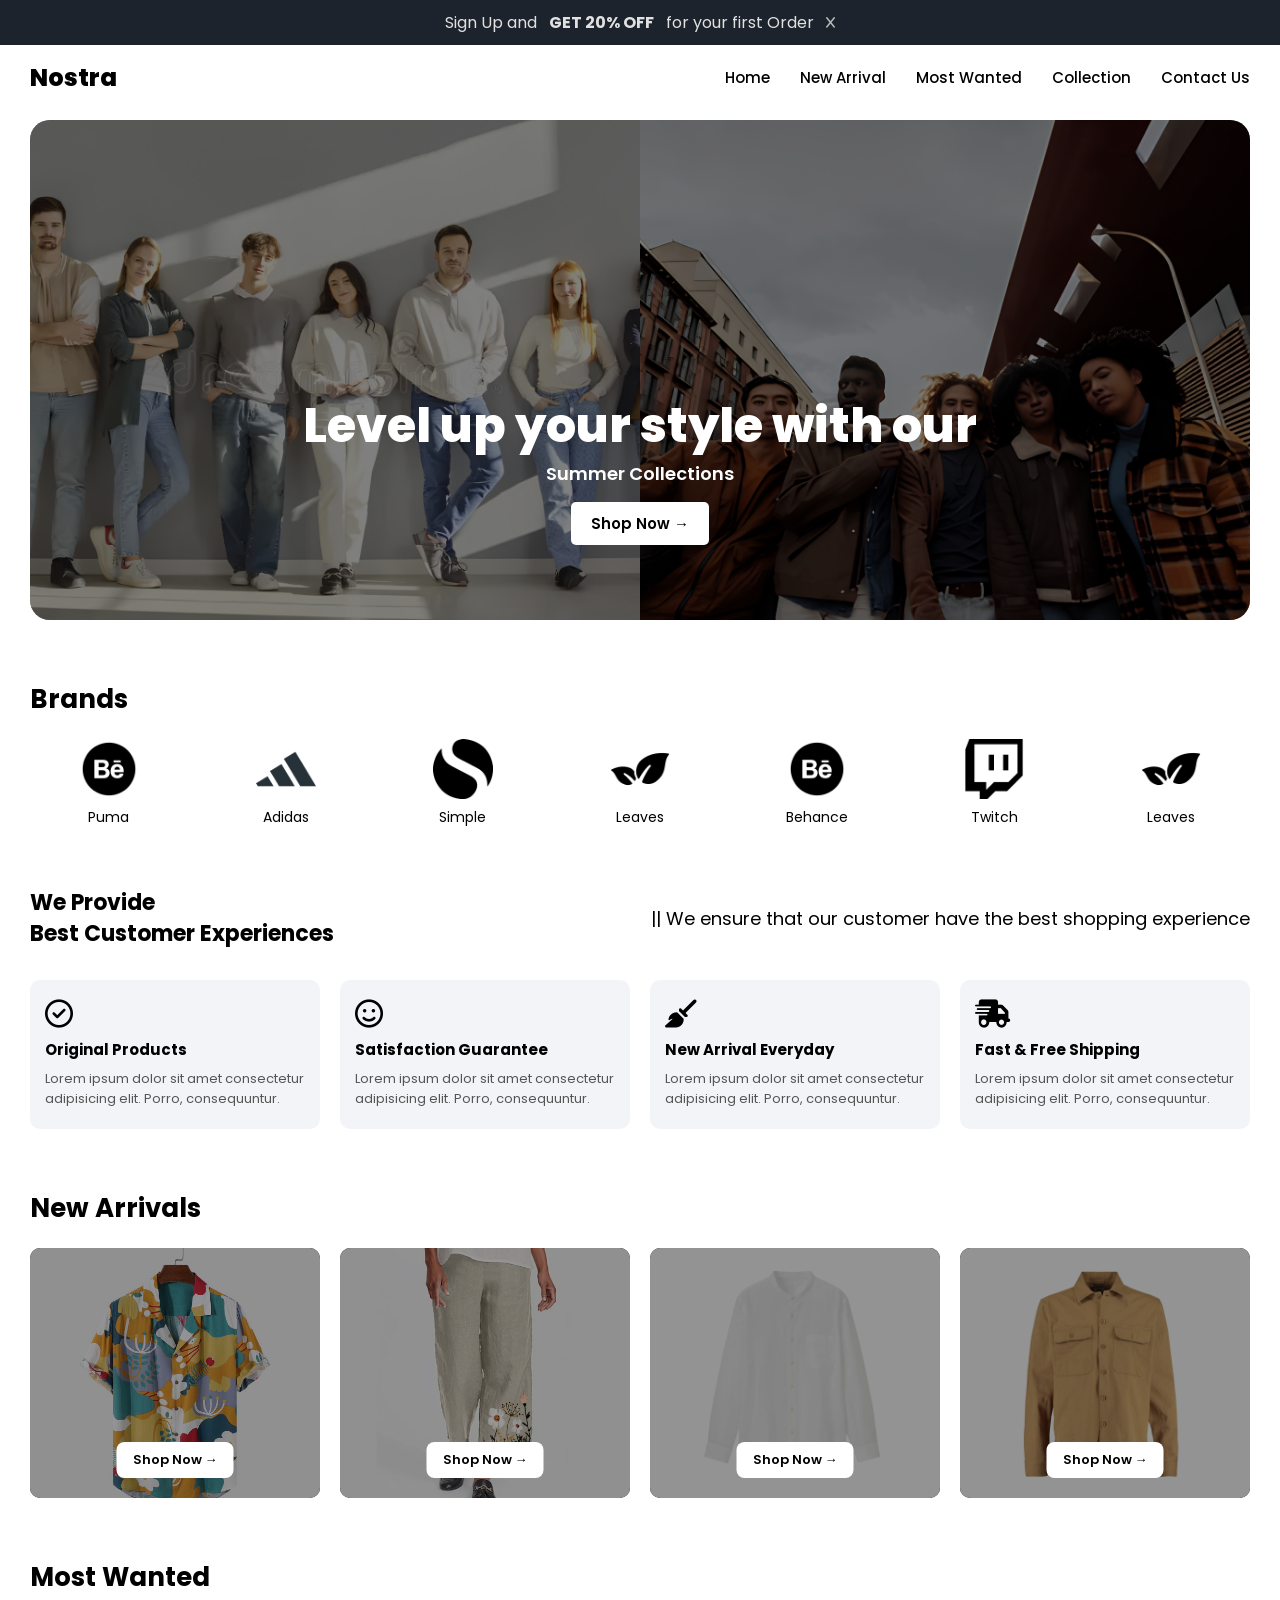
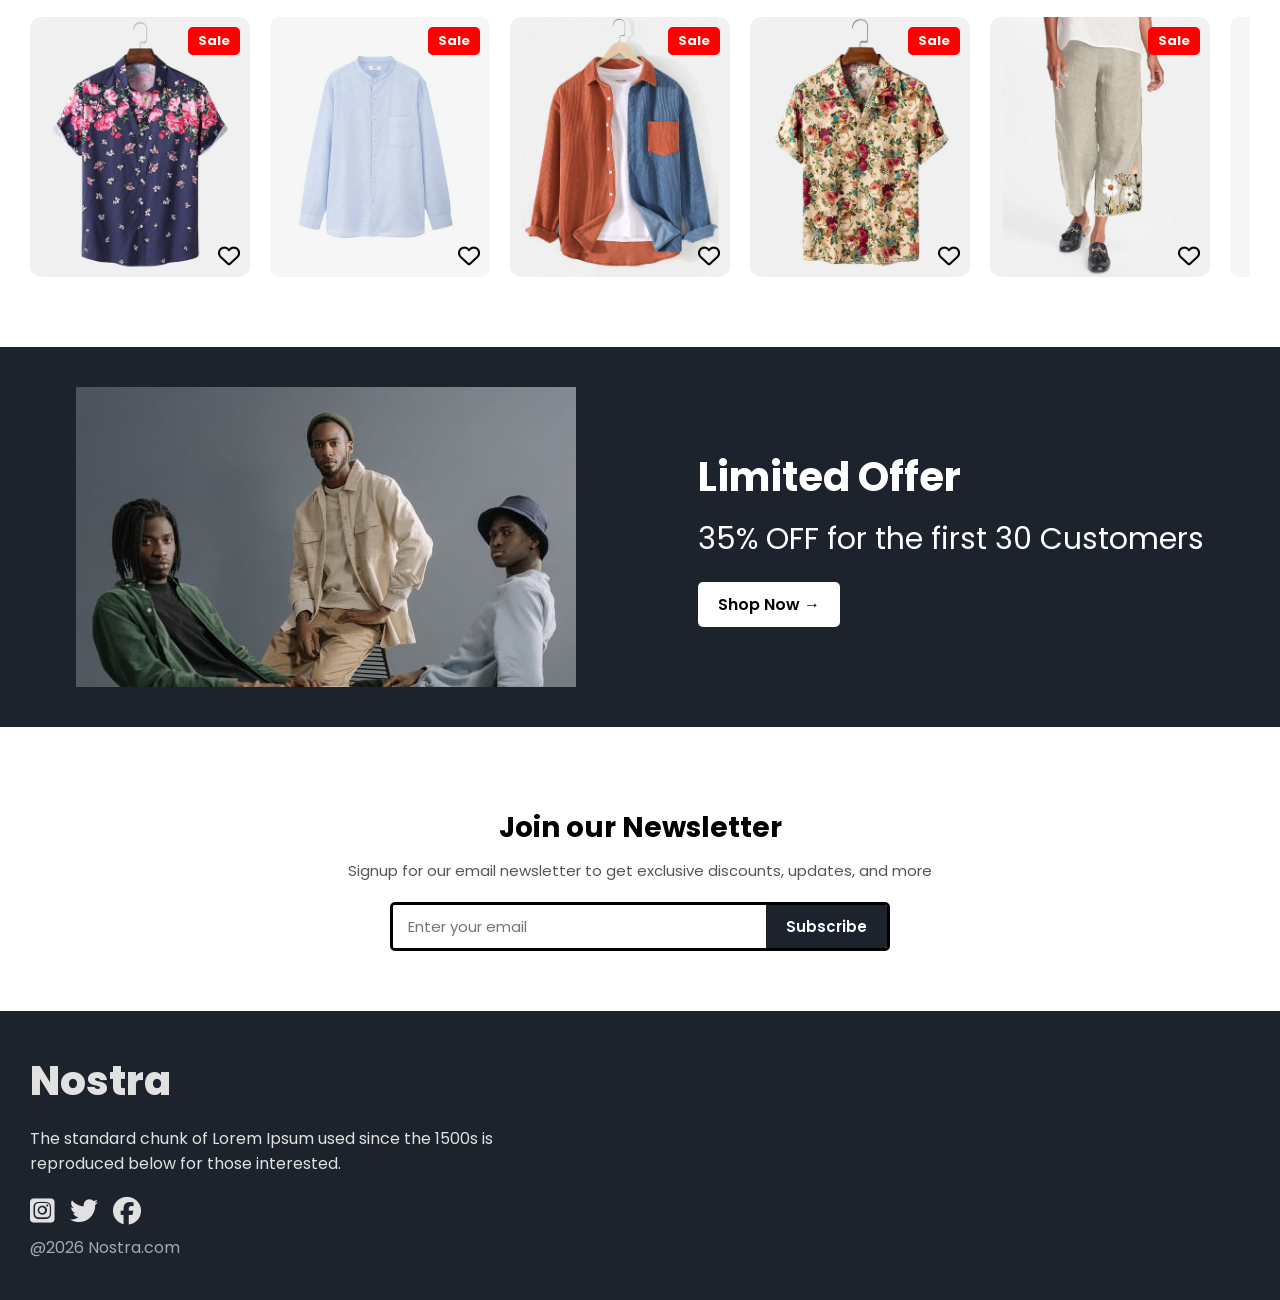
<file: index.html>
<!DOCTYPE html>
<html lang="en">
 
<head>
    <meta charset="UTF-8">
    <meta name="viewport" content="width=device-width, initial-scale=1.0">
    <title>Nostra</title>
    <link rel="stylesheet" href="https://cdnjs.cloudflare.com/ajax/libs/font-awesome/6.5.0/css/all.min.css">
    <link rel="preconnect" href="https://fonts.googleapis.com">
    <link rel="preconnect" href="https://fonts.gstatic.com" crossorigin>
    <link href="https://fonts.googleapis.com/css2?family=Poppins:wght@400;500;600;700;800&display=swap" rel="stylesheet">
    <link rel="stylesheet" href="index.css">
</head>
 
<body>
 
    <!-- TOP BANNER -->
    <div class="top-banner" id="top">
        Sign Up and <b>GET 20% OFF</b> for your first Order
        <i class="fa-solid fa-x" id="xmark"></i>
    </div>
 
    <!-- NAVBAR -->
    <nav class="navbar">
        <h1 class="navbar__logo">Nostra</h1>
        <div class="navbar__links">
            <a href="index.html">Home</a>
            <a href="#">New Arrival</a>
            <a href="#">Most Wanted</a>
            <a href="Collection.html">Collection</a>
            <a href="contactUs.html">Contact Us</a>
        </div>
            <div class="navbar__hamburger" id="hamburger">
            <i class="fa-solid fa-bars"></i>
        </div>
    </nav>
<!-- MOBILE MENU -->
    <div class="mobile-menu" id="mobileMenu">
        <a href="index.html">Home</a>
        <a href="#">New Arrival</a>
        <a href="#">Most Wanted</a>
        <a href="Collection.html">Collection</a>
        <a href="contactUs.html">Contact Us</a>
    </div>
 

    <!-- HERO -->
    <div class="hero">
        <div class="hero__images">
            <img src="collection img/49.png" alt="Hero 1">
            <img src="collection img/50.png" alt="Hero 2">
            <img src="collection img/51.png" alt="Hero 3">
        </div>
        <div class="hero__text">
            <h1>Level up your style with our</h1>
            <h5>Summer Collections</h5>
            <button>Shop Now →</button>
        </div>
    </div>
 
    <!-- BRANDS -->
    <section class="brands">
        <h2 class="section-title">Brands</h2>
        <div class="brands__grid">
            <div class="brand-item">
                <img src="collection img/behance.png" alt="Puma">
                <p>Puma</p>
            </div>
            <div class="brand-item">
                <img src="collection img/adidas.png" alt="Adidas">
                <p>Adidas</p>
            </div>
            <div class="brand-item">
                <img src="collection img/simple.png" alt="Simple">
                <p>Simple</p>
            </div>
            <div class="brand-item">
                <img src="collection img/leaves (1).png" alt="Leaves">
                <p>Leaves</p>
            </div>
            <div class="brand-item">
                <img src="collection img/behance.png" alt="Behance">
                <p>Behance</p>
            </div>
            <div class="brand-item">
                <img src="collection img/twitch.png" alt="Twitch">
                <p>Twitch</p>
            </div>
            <div class="brand-item">
                <img src="collection img/leaves.png" alt="Leaves">
                <p>Leaves</p>
            </div>
        </div>
    </section>
 
    <!-- SERVICES -->
    <section class="services">
        <div class="services__header">
            <div>
                <h2>We Provide</h2>
                <h2>Best Customer Experiences</h2>
            </div>
            <p>|| We ensure that our customer have the best shopping experience</p>
        </div>
        <div class="services__cards">
            <div class="service-card">
                <i class="fa-regular fa-circle-check"></i>
                <h3>Original Products</h3>
                <p>Lorem ipsum dolor sit amet consectetur adipisicing elit. Porro, consequuntur.</p>
            </div>
            <div class="service-card">
                <i class="fa-regular fa-face-smile"></i>
                <h3>Satisfaction Guarantee</h3>
                <p>Lorem ipsum dolor sit amet consectetur adipisicing elit. Porro, consequuntur.</p>
            </div>
            <div class="service-card">
                <i class="fa-solid fa-broom"></i>
                <h3>New Arrival Everyday</h3>
                <p>Lorem ipsum dolor sit amet consectetur adipisicing elit. Porro, consequuntur.</p>
            </div>
            <div class="service-card">
                <i class="fa-solid fa-truck-fast"></i>
                <h3>Fast & Free Shipping</h3>
                <p>Lorem ipsum dolor sit amet consectetur adipisicing elit. Porro, consequuntur.</p>
            </div>
        </div>
    </section>
 
    <!-- NEW ARRIVALS -->
    <section class="new-arrivals">
        <h2 class="section-title">New Arrivals</h2>
        <div class="arrivals__grid">
            <div class="arrival-card">
                <img src="collection img/Floral Summer Shirt 01.jpg" alt="Floral Shirt">
                <button>Shop Now →</button>
            </div>
            <div class="arrival-card">
                <img src="collection img/pant.jpg" alt="Pant">
                <button>Shop Now →</button>
            </div>
            <div class="arrival-card">
                <img src="collection img/ws'.jpg" alt="Shirt">
                <button>Shop Now →</button>
            </div>
            <div class="arrival-card">
                <img src="collection img/bs.jpg" alt="Shirt">
                <button>Shop Now →</button>
            </div>
        </div>
    </section>
 
    <!-- MOST WANTED -->
    <section class="most-wanted">
        <h2 class="section-title">Most Wanted</h2>
        <div class="wanted__grid">
            <div class="wanted-card">
                <img src="collection img/Beach Shirt.jpg" alt="Beach Shirt">
                <span class="sale-badge">Sale</span>
                <i class="fa-regular fa-heart" style="color: rgb(0, 0, 0);"></i>
            </div>
            <div class="wanted-card">
                <img src="collection img/bus.jpg" alt="Shirt">
                <span class="sale-badge">Sale</span>
                <i class="fa-regular fa-heart" style="color: rgb(0, 0, 0);"></i>
            </div>
            <div class="wanted-card">
                <img src="collection img/shirt party red.jpg" alt="Red Shirt">
                <span class="sale-badge">Sale</span>
                <i class="fa-regular fa-heart" style="color: rgb(0, 0, 0);"></i>
            </div>
            <div class="wanted-card">
                <img src="collection img/Party Floral Shirt.jpg" alt="Party Shirt">
                <span class="sale-badge">Sale</span>
                <i class="fa-regular fa-heart" style="color: rgb(0, 0, 0);"></i>
            </div>
            <div class="wanted-card">
                <img src="collection img/pant.jpg" alt="Pant">
                <span class="sale-badge">Sale</span>
                <i class="fa-regular fa-heart" style="color: rgb(0, 0, 0);"></i>
            </div>
            <div class="wanted-card">
                <img src="collection img/bs.jpg" alt="Shirt">
                <span class="sale-badge">Sale</span>
                <i class="fa-regular fa-heart" style="color: rgb(0, 0, 0);"></i>
            </div>
            <div class="wanted-card">
                <img src="collection img/bls.jpg" alt="Shirt">
                <span class="sale-badge">Sale</span>
                <i class="fa-regular fa-heart" style="color: rgb(0, 0, 0);"></i>
            </div>
            <div class="wanted-card">
                <img src="collection img/Floral Summer Shirt 01.jpg" alt="Floral Shirt">
                <span class="sale-badge">Sale</span>
                <i class="fa-regular fa-heart" style="color: rgb(0, 0, 0);"></i>
            </div>
        </div>
    </section>
 
    <!-- LIMITED OFFER BANNER -->
     
    <section class="offer-banner">
        <div class="offer-banner__img">
            <img src="collection img/bottom.jpg" alt="Limited Offer">
        </div>
        <div class="offer-banner__text">
            <h2>Limited Offer</h2>
            <h4>35% OFF for the first 30 Customers</h4>
            <button>Shop Now →</button>
        </div>
    </section>
 
    <!-- NEWSLETTER -->
    <section class="newsletter">
        <h2>Join our Newsletter</h2>
        <p>Signup for our email newsletter to get exclusive discounts, updates, and more</p>
        <div class="newsletter__form">
            <input type="email" placeholder="Enter your email">
            <button>Subscribe</button>
        </div>
    </section>
 
    <!-- FOOTER -->
    <footer class="footer">
        <h1>Nostra</h1>
        <p>The standard chunk of Lorem Ipsum used since the 1500s is reproduced below for those interested.</p>
        <div class="footer__icons">
            <i class="fa-brands fa-square-instagram"></i>
            <i class="fa-brands fa-twitter"></i>
            <i class="fa-brands fa-facebook"></i>
        </div>
        <p class="footer__copy">@2026 Nostra.com</p>
    </footer>
 
    <script src="index.js" defer></script>
</body>
</html>
</file>
<file: index.css>
/* ===========================
   RESET & BASE
=========================== */
* {
    margin: 0;
    padding: 0;
    box-sizing: border-box;
    font-family: "Poppins", sans-serif;
}
 
img {
    max-width: 100%;
    height: auto;
    display: block;
}
 
/* ===========================
   TOP BANNER
=========================== */
.top-banner {
    display: flex;
    align-items: center;
    justify-content: center;
    background-color: #1d232c;
    color: #e2e1e1;
    padding: 10px 20px;
    font-size: 16px;
    gap: 12px;
    text-align: center;
}
 
.top-banner b {
    font-weight: 700;
}
 
.top-banner.remove {
    display: none;
}
 
#xmark {
    cursor: pointer;
    font-size: 12px;
    opacity: 0.8;
}
 
#xmark:hover {
    opacity: 1;
}
 
/* ===========================
   NAVBAR
=========================== */
.navbar {
    display: flex;
    justify-content: space-between;
    align-items: center;
    padding: 15px 30px;
}
 
.navbar__logo {
    font-size: 24px;
    font-weight: 800;
}
 
.navbar__links {
    display: flex;
    gap: 30px;
}
 
.navbar__links a {
    color: black;
    text-decoration: none;
    font-size: 15px;
    font-weight: 500;
}
 
.navbar__links a:hover {
    border-bottom: 2px solid black;
}
 
.navbar__hamburger {
    display: none;
    font-size: 24px;
    cursor: pointer;
}
 
/* MOBILE MENU */
.mobile-menu {
    display: none;
    flex-direction: column;
    background-color: white;
    padding: 15px 30px;
    gap: 12px;
    border-top: 1px solid #eee;
}
 
.mobile-menu a {
    color: black;
    text-decoration: none;
    font-size: 16px;
    font-weight: 500;
}
 
.mobile-menu.open {
    display: flex;
}
 
/* ===========================
   HERO
=========================== */
.hero {
    position: relative;
    margin: 10px 30px;
    border-radius: 20px;
    overflow: hidden;
    background-color: black;
}
 
.hero__images {
    display: flex;
    overflow-x: auto;
    scroll-behavior: smooth;
    scrollbar-width: none;
}
 
.hero__images::-webkit-scrollbar {
    display: none;
}
 
.hero__images img {
    width: 50%;
    min-width: 50%;
    height: 500px;
    object-fit: cover;
    opacity: 0.5;
}
 
.hero__text {
    position: absolute;
    bottom: 15%;
    left: 50%;
    transform: translateX(-50%);
    text-align: center;
    color: white;
    width: 90%;
}
 
.hero__text h1 {
    font-size: 48px;
    font-weight: 800;
    line-height: 1.2;
}
 
.hero__text h5 {
    font-size: 18px;
    font-weight: 600;
    margin-top: 5px;
}
 
.hero__text button {
    margin-top: 15px;
    background-color: white;
    color: black;
    border: none;
    padding: 10px 20px;
    font-size: 15px;
    font-weight: 600;
    border-radius: 5px;
    cursor: pointer;
}
 
/* ===========================
   SECTION TITLE
=========================== */
.section-title {
    font-size: 26px;
    font-weight: 700;
    margin-bottom: 20px;
}
 
/* ===========================
   BRANDS
=========================== */
.brands {
    padding: 50px 30px 20px;
}
 
.brands__grid {
    display: grid;
    grid-template-columns: repeat(7, 1fr);
    gap: 20px;
    margin-top: 20px;
}
 
.brand-item {
    text-align: center;
}
 
.brand-item img {
    width: 60px;
    margin: 0 auto 8px;
}
 
.brand-item p {
    font-size: 14px;
    font-weight: 400;
}
 
/* ===========================
   SERVICES
=========================== */
.services {
    padding: 40px 30px;
}
 
.services__header {
    display: flex;
    justify-content: space-between;
    align-items: center;
    margin-bottom: 30px;
    gap: 20px;
}
 
.services__header h2 {
    font-size: 22px;
    font-weight: 700;
    line-height: 1.4;
}
 
.services__header p {
    font-size: 18px;
    font-weight: 400;
    max-width: 50%;
}
 
.services__cards {
    display: grid;
    grid-template-columns: repeat(4, 1fr);
    gap: 20px;
}
 
.service-card {
    background-color: #f2f4f7;
    border-radius: 10px;
    padding: 20px 15px;
}
 
.service-card i {
    font-size: 28px;
    margin-bottom: 10px;
}
 
.service-card h3 {
    font-size: 15px;
    font-weight: 700;
    margin-bottom: 8px;
}
 
.service-card p {
    font-size: 13px;
    font-weight: 400;
    color: #555;
}
 
/* ===========================
   NEW ARRIVALS
=========================== */
.new-arrivals {
    padding: 20px 30px 40px;
}
 
.arrivals__grid {
    display: grid;
    grid-template-columns: repeat(4, 1fr);
    gap: 20px;
}
 
.arrival-card {
    position: relative;
    background-color: black;
    border-radius: 10px;
    overflow: hidden;
}
 
.arrival-card img {
    width: 100%;
    height: 250px;
    object-fit: cover;
    opacity: 0.6;
    border-radius: 10px;
}
 
.arrival-card button {
    position: absolute;
    bottom: 20px;
    left: 50%;
    transform: translateX(-50%);
    background-color: white;
    border: none;
    padding: 8px 16px;
    border-radius: 8px;
    font-size: 13px;
    font-weight: 600;
    cursor: pointer;
    white-space: nowrap;
}
 
/* ===========================
   MOST WANTED
=========================== */
.most-wanted {
    padding: 20px 30px 40px;
}
 
.wanted__grid {
    display: flex;
    overflow-x: auto;
    gap: 20px;
    scrollbar-width: none;
    padding-bottom: 10px;
}
 
.wanted__grid::-webkit-scrollbar {
    display: none;
}
 
.wanted-card {
    position: relative;
    flex-shrink: 0;
    border-radius: 10px;
    overflow: hidden;
}
 
.wanted-card img {
    width: 220px;
    height: 260px;
    object-fit: cover;
    border-radius: 10px;
    display: block;
}
 
.sale-badge {
    position: absolute;
    top: 10px;
    right: 10px;
    background-color: red;
    color: white;
    padding: 4px 10px;
    border-radius: 5px;
    font-size: 13px;
    font-weight: 700;
}
 
.wanted-card i {
    position: absolute;
    bottom: 10px;
    right: 10px;
    font-size: 22px;
    color: white;
    cursor: pointer;
}
 
/* ===========================
   OFFER BANNER
=========================== */
.offer-banner {
    display: flex;
    justify-content: space-around;
    align-items: center;
    background-color: #1d232c;
    padding: 40px 30px;
    margin: 20px 0;
    gap: 30px;
}
 
.offer-banner__img img {
    
    border-radius: 0;
    object-fit: cover;
}
 
.offer-banner__text {
    color: white;
    
}
 
.offer-banner__text h2 {
    font-size: 40px;
    font-weight: 700;
    margin-bottom: 10px;
}
 
.offer-banner__text h4 {
    font-size: 30px;
    font-weight: 400;
    margin-bottom: 20px;
}
 
.offer-banner__text button {
    background-color: white;
    color: black;
    border: none;
    padding: 10px 20px;
    font-size: 16px;
    font-weight: 600;
    border-radius: 5px;
    cursor: pointer;
}
 
/* ===========================
   NEWSLETTER
=========================== */
.newsletter {
    text-align: center;
    padding: 60px 30px;
}
 
.newsletter h2 {
    font-size: 36px;
    font-weight: 700;
    margin-bottom: 10px;
}
 
.newsletter p {
    font-size: 18px;
    font-weight: 400;
    color: #555;
    margin-bottom: 20px;
}
 
.newsletter__form {
    display: flex;
    justify-content: center;
    gap: 0;
    max-width: 500px;
    margin: 0 auto;
    border: 3px solid black;
    border-radius: 5px;
    overflow: hidden;
}
 
.newsletter__form input {
    flex: 1;
    padding: 10px 15px;
    border: none;
    font-size: 15px;
    outline: none;
}
 
.newsletter__form button {
    background-color: #1d232c;
    color: white;
    border: none;
    padding: 10px 20px;
    font-size: 15px;
    font-weight: 600;
    cursor: pointer;
}
 
/* ===========================
   FOOTER
=========================== */
.footer {
    background-color: #1d232c;
    color: #e2e1e1;
    padding: 40px 30px;
}
 
.footer h1 {
    font-size: 40px;
    font-weight: 800;
    margin-bottom: 15px;
}
 
.footer p {
    font-size: 16px;
    font-weight: 400;
    max-width: 500px;
    line-height: 1.6;
}
 
.footer__icons {
    margin: 20px 0 10px;
    display: flex;
    gap: 15px;
}
 
.footer__icons i {
    font-size: 28px;
    cursor: pointer;
}
 
.footer__copy {
    font-size: 14px;
    margin-top: 10px;
    opacity: 0.7;
}
 
/* ===========================
   RESPONSIVE - TABLET (900px)
=========================== */
@media (max-width: 900px) {
 
    .hero__text h1 {
        font-size: 32px;
    }
 
    .hero__images img {
        width: 80%;
        min-width: 80%;
        height: 400px;
    }
 
    .brands__grid {
        grid-template-columns: repeat(4, 1fr);
        gap: 15px;
    }
 
    .services__header {
        flex-direction: column;
        align-items: flex-start;
    }
 
    .services__header p {
        max-width: 100%;
        font-size: 15px;
    }
 
    .services__cards {
        grid-template-columns: repeat(2, 1fr);
    }
 
    .arrivals__grid {
        grid-template-columns: repeat(2, 1fr);
    }
 
    .offer-banner {
        flex-direction: column;
        text-align: center;
    }
 
    .offer-banner__img img {
        width: 100%;
        max-width: 400px;
    border-radius: 0;
    

 }
    }
 
    .newsletter h2 {
        font-size: 28px;
    }
 
    .newsletter p {
        font-size: 15px;
    }

 
/* ===========================
   RESPONSIVE - MOBILE (600px)
=========================== */
@media (max-width: 600px) {
 
    /* Navbar */
    .navbar {
        flex-direction: column;
        align-items: flex-start;
        gap: 10px;
        margin: 10px 15px;
    }
 
    .navbar__link {
        flex-direction: column;
        gap: 6px;
    }
 

 
    /* Hero */
    .hero {
        margin: 10px 15px;
    }
 
    .hero__images img {
        width: 100%;
        min-width: 100%;
        height: 250px;
    }
 
    .hero__text {
        bottom: 10%;
        width: 95%;
    }
 
    .hero__text h1 {
        font-size: 20px;
    }
 
    .hero__text h5 {
        font-size: 13px;
    }
 
    .hero__text button {
        font-size: 13px;
        padding: 8px 14px;
    }
 
    /* Brands */
    .brands {
        padding: 30px 20px;
    }
 
    .brands__grid {
        grid-template-columns: repeat(3, 1fr);
        gap: 10px;
    }
 
    /* Services */
    .services {
        padding: 30px 20px;
    }
 
    .services__cards {
        grid-template-columns: 1fr;
    }
 
    /* Arrivals */
    .new-arrivals {
        padding: 20px 20px 30px;
    }
 
    .arrivals__grid {
        grid-template-columns: repeat(2, 1fr);
        gap: 12px;
    }
 
    .arrival-card img {
        height: 180px;
    }
 
    /* Most Wanted */
    .most-wanted {
        padding: 20px 20px 30px;
    }
 
    .wanted-card img {
        width: 170px;
        height: 210px;
    }
 
    /* Offer Banner */
    .offer-banner {
        padding: 30px 20px;
    }
 .offer-banner__img img {
    border-radius: 0;


 }
    .offer-banner__text h2 {
        font-size: 24px;
    }
 
    .offer-banner__text h4 {
        font-size: 15px;
    }
 
    /* Newsletter */
    .newsletter {
        padding: 40px 20px;
    }
 
    .newsletter h2 {
        font-size: 22px;
    }
 
    .newsletter p {
        font-size: 14px;
    }
 
    .newsletter__form {
        flex-direction: column;
        border: none;
        gap: 10px;
    }
 
    .newsletter__form input {
        border: 3px solid black;
        border-radius: 5px;
        width: 100%;
    }
 
    .newsletter__form button {
        border-radius: 5px;
        padding: 12px;
        font-size: 16px;
    }
 
    /* Footer */
    .footer {
        padding: 30px 20px;
    }
 
    .footer h1 {
        font-size: 28px;
    }
 
    .footer p {
        font-size: 14px;
    }
 
    .footer__icons i {
        font-size: 22px;
    }
}
</file>
